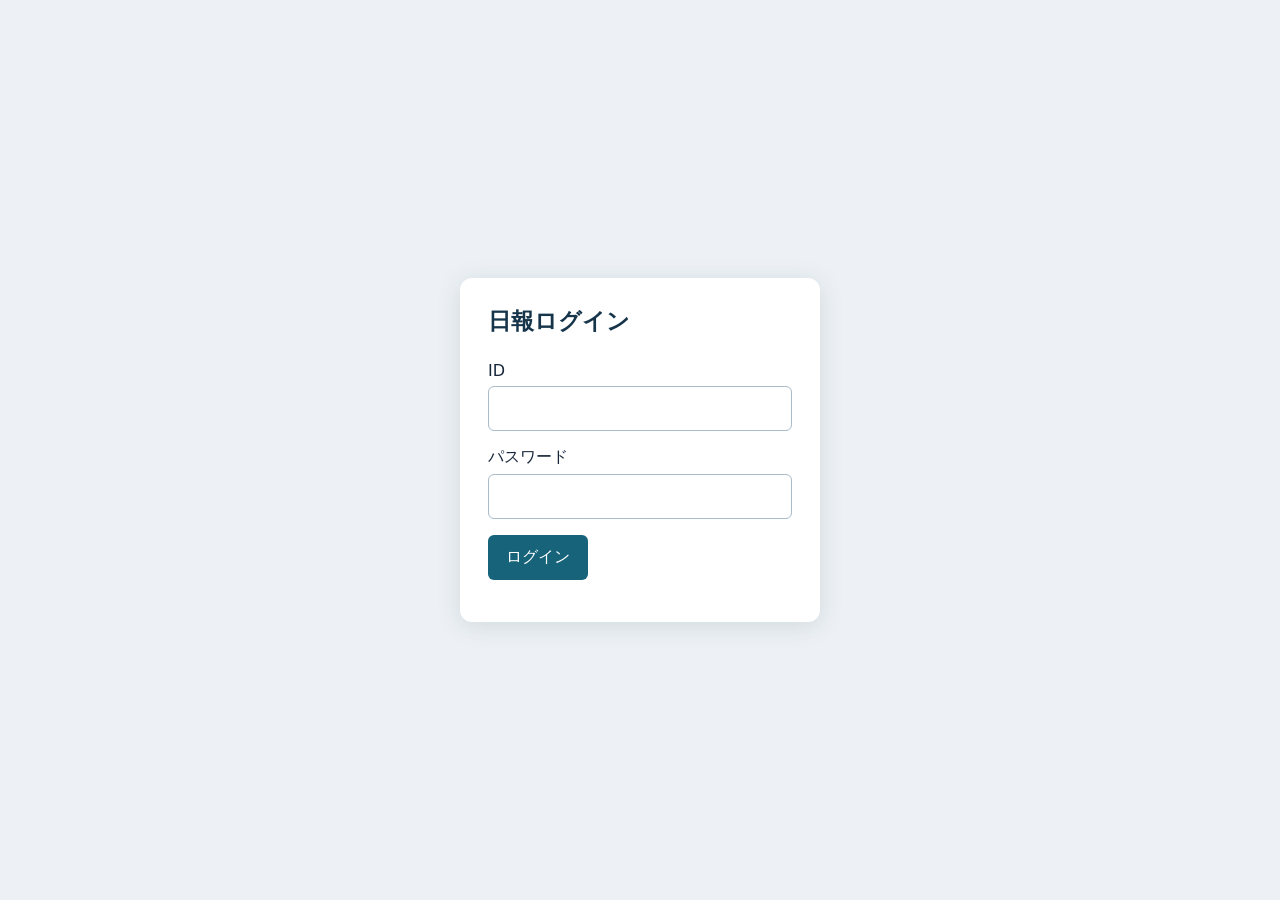
<file: index.html>
<!doctype html><html lang="ja"><head><link rel="stylesheet" href="auth.css?v=49"><script src="auth.js?v=49" defer></script><meta charset="utf-8"><meta name="viewport" content="width=device-width,initial-scale=1"><meta name="robots" content="noindex,nofollow"><title>日報・作業確認書 試作Ver.53</title><style>
:root{font-family:system-ui,'Yu Gothic',sans-serif;color:#17263a;background:#f3f6fa}*{box-sizing:border-box}body{margin:0}header{background:#153451;color:white;padding:18px 24px}header h1{margin:0;font-size:22px}header small{color:#c4d7e8}.wrap{max-width:1160px;margin:auto;padding:20px}.panel{background:white;border:1px solid #d7e0e9;border-radius:12px;padding:20px;margin:0 0 16px;box-shadow:0 2px 7px #142f4910}h2{margin:0 0 14px;font-size:19px}h3{font-size:15px}.grid{display:grid;grid-template-columns:repeat(auto-fit,minmax(180px,1fr));gap:12px}.field{display:flex;flex-direction:column;gap:5px;font-size:13px;font-weight:600}.field input,.field select,.field textarea,input,select,textarea{border:1px solid #b9c8d6;border-radius:7px;padding:9px;font:inherit;min-width:0;background:white;color:#17263a}textarea{resize:vertical}button{border:0;border-radius:7px;padding:10px 14px;background:#17649b;color:white;font-weight:700;cursor:pointer}button.secondary{background:#e8eef5;color:#17344e}button.danger{background:#fce7e7;color:#9b2b2b}.actions{display:flex;gap:8px;flex-wrap:wrap}.hint{color:#52687d;font-size:13px}.warning{background:#fff7dc;padding:10px;border-radius:8px;color:#72510b;font-size:13px}.rowedit{display:grid;grid-template-columns:120px 1.4fr 110px 110px 1.5fr 130px 95px 85px 1.2fr 42px;gap:6px;margin-bottom:7px}.rowedit input,.rowedit select{width:100%;font-size:12px;padding:8px 5px}.roster{display:grid;grid-template-columns:1.2fr 95px 110px 110px 1.6fr 42px;gap:7px;margin:7px 0}.price-head{display:grid;grid-template-columns:1.3fr 1fr 90px 42px;gap:7px;font-size:12px;font-weight:bold;color:#52687d;margin:6px 0}.price-head span{padding-left:6px}.simple{display:grid;grid-template-columns:1.3fr 1fr 90px 42px;gap:7px;margin:7px 0}.timegrid{display:grid;grid-template-columns:repeat(4,1fr);gap:10px}.timeline{display:flex;height:56px;position:relative;touch-action:none;user-select:none;border-radius:7px;border:1px solid #8d9aaa;margin:12px 0 4px;cursor:crosshair}.time-handle{position:absolute;top:-3px;height:60px;width:32px;transform:translateX(-50%);z-index:4;cursor:ew-resize;touch-action:none;display:flex;align-items:center;justify-content:center}.time-handle:before{content:"";height:48px;width:5px;border-radius:4px;background:#17263a;border:2px solid white;box-shadow:0 0 0 1px #17263a}.time-handle.start:after,.time-handle.end:after{position:absolute;top:-25px;font-size:11px;font-weight:bold;color:white;background:#17344e;border-radius:5px;padding:2px 5px;white-space:nowrap}.time-handle.start:after{content:"開始"}.time-handle.end:after{content:"終了"}.kindbox{grid-column:1/-2;background:#f5f8fc;border:1px solid #dce5ed;border-radius:7px;padding:9px;display:flex;flex-wrap:wrap;gap:7px 14px}.kindbox label{font-size:12px;white-space:nowrap;display:flex;align-items:center;gap:3px}.kindbox input{width:17px;height:17px;accent-color:#17649b}.workcard{padding:8px;margin-bottom:12px;background:#f9fbfd;border:1px solid #e1e7ed;border-radius:9px}.workcard .rowedit{margin-bottom:4px}.segment{position:relative;min-width:0}.segment.day{background:#f4c76d}.segment.night{background:#496c9b}.segment.outside{background:#cbd2da}.segment.active{box-shadow:none}.time-handle.nightstart:before,.time-handle.nightend:before{background:#496c9b;box-shadow:0 0 0 1px #24476e}.time-handle.nightstart:after,.time-handle.nightend:after{position:absolute;bottom:-25px;font-size:10px;font-weight:bold;color:white;background:#355b91;border-radius:5px;padding:2px 4px;white-space:nowrap}.time-handle.nightstart:after{content:"夜開始"}.time-handle.nightend:after{content:"夜終了"}.time-handle.nightstart,.time-handle.nightend{z-index:5}.timeline{margin-top:26px;margin-bottom:28px}.time-handle:focus-visible{outline:3px solid #e68b19;outline-offset:2px}.ticks{display:flex;justify-content:space-between;font-size:11px;color:#61748a}.stat{display:flex;gap:10px;flex-wrap:wrap}.stat b{background:#eef4fa;border-radius:8px;padding:10px 16px}.stat span{font-size:12px;color:#586e82;display:block}.split{display:grid;grid-template-columns:1fr 1fr;gap:12px}.printpage{display:none}.printpage h1{text-align:center;font-size:20px;letter-spacing:5px}.printpage table{border-collapse:collapse;width:100%;font-size:10px}.printpage td,.printpage th{border:1px solid #333;padding:5px;vertical-align:top;overflow-wrap:anywhere}.printpage th{background:#edf0f3}.printpage .meta{font-size:12px;margin:10px 0}.printpage .blank{height:55px}.printpage .stamp{border:2px solid #bb3636;color:#bb3636;border-radius:50%;width:55px;height:55px;display:inline-flex;align-items:center;justify-content:center;font-size:14px}.sectiontitle{margin:15px 0 6px;font-weight:bold}.printpage .right{text-align:right}.mini{font-size:11px;color:#63758a}@media(max-width:900px){.rowedit{grid-template-columns:repeat(2,minmax(0,1fr));background:#f3f6fa;padding:8px;border-radius:8px}.roster{grid-template-columns:repeat(2,minmax(0,1fr))}.timegrid{grid-template-columns:repeat(2,1fr)}}@media print{@page{size:A4 landscape;margin:10mm}body{background:white}header,.wrap{display:none!important}.printpage{display:block!important;page-break-after:always}.printpage:last-child{page-break-after:auto}.printpage table{font-size:9px}.printpage td,.printpage th{padding:4px}}

/* Ver.5: つまみ上に時刻を常時表示。開始・終了は上段、夜間境界は下段。 */
.time-handle:after{display:none!important}
.time-handle .handle-label{position:absolute;left:50%;transform:translateX(-50%);display:flex;flex-direction:column;align-items:center;gap:1px;white-space:nowrap;background:#17344e;color:white;border-radius:6px;padding:3px 7px;font-size:11px;line-height:1.2;box-shadow:0 1px 4px #0003;pointer-events:none}
.time-handle .handle-label small{font-size:10px;font-weight:600}
.time-handle .handle-label strong{font-size:14px;font-variant-numeric:tabular-nums}
.time-handle.start .handle-label,.time-handle.end .handle-label{bottom:calc(100% + 3px)}
.time-handle.nightstart .handle-label,.time-handle.nightend .handle-label{top:calc(100% + 3px);background:#355b91}
.timeline{margin-top:66px;margin-bottom:69px}
.time-handle{width:38px}
.time-handle:focus-visible .handle-label{outline:3px solid #e68b19}
@media(max-width:600px){.time-handle .handle-label{padding:3px 4px}.time-handle .handle-label strong{font-size:12px}.time-handle .handle-label small{font-size:9px}}

button:disabled{opacity:.55;cursor:wait}.pdfbar{position:sticky;top:0;z-index:20;background:#fff;padding:12px;border-bottom:1px solid #d7e0e9}.pdf-status{white-space:pre-wrap;line-height:1.6}.confirm-card{background:#f6f9fc;border:1px solid #d7e0e9;border-radius:8px;padding:12px;margin:10px 0}.confirm-period{display:grid;grid-template-columns:70px 1.1fr 1fr 1fr;gap:8px;margin-top:8px;align-items:center}.confirm-period input,.confirm-period select{width:100%}.pdf-preview{width:min(1100px,96vw);max-height:94vh;border:1px solid #adbccb;border-radius:12px;padding:0}.pdf-preview::backdrop{background:#14253699}.pdf-preview iframe{width:100%;height:75vh;border:0}.pdf-preview .actions{padding:12px;align-items:center}.pdf-preview a{color:#075b9b;font-weight:700}.section-intro{padding:10px 14px;border-left:4px solid #17649b;background:#edf5fc}.smalllink{color:#075b9b}.footer-actions{margin-top:12px}@media(max-width:650px){.wrap{padding:10px}.panel{padding:14px}.split{grid-template-columns:1fr}.confirm-period{grid-template-columns:55px 1fr}.confirm-period input{grid-column:2}.actions button{flex-grow:1}.rowedit{display:grid!important;grid-template-columns:repeat(2,minmax(0,1fr))!important}header{padding:16px}.pdf-preview iframe{height:65vh}} 

/* Ver.53: timeline-first layout and matching day/night totals. */
:root{--timeline-day:#f4c76d;--timeline-night:#496c9b;--timeline-idle:#eee7f4}
.segment.day,.stat b.day-total{background:var(--timeline-day);color:#3e2b08}
.segment.night,.stat b.night-total{background:var(--timeline-night);color:#fff}
.segment.outside{background:var(--timeline-idle)}
.stat b.day-total span{color:#50370a}.stat b.night-total span{color:#fff}
.summary-row{display:flex;align-items:stretch;flex-wrap:wrap;gap:12px;margin-top:8px}
.summary-row .stat{display:flex;gap:10px;flex-wrap:wrap;flex:1 1 auto}
.summary-row .stat b{min-width:110px;display:flex;flex-direction:column;justify-content:center}
.summary-row .reset-times{margin-left:auto;background:#f8fafc;border:1px solid #b9c8d6;color:#17344e;align-self:stretch}
.timeline-area{padding:0 18px;margin-top:14px}.timeline-legend{margin:10px 0 16px}
@media(max-width:650px){.timeline-area{padding:0 12px}.summary-row .stat{width:100%;gap:6px}.summary-row .stat b{flex:1;min-width:0;padding:10px 8px}.summary-row .reset-times{flex:0 1 auto;margin-left:auto}}

/* Ver.53: live time display and reset share the date toolbar. */
.timeline-toolbar{display:flex;gap:12px;align-items:stretch;flex-wrap:wrap;margin:8px 0 18px}
.timeline-toolbar .timeline-date{width:170px;flex:0 0 170px;justify-content:center}
.timeline-toolbar .summary-row{margin:0;flex:1;display:flex;align-items:stretch;gap:12px}
.timeline-toolbar .stat{flex:1;gap:8px;align-items:stretch;flex-wrap:wrap}
.timeline-toolbar .stat b{min-width:76px;padding:9px 12px;font-variant-numeric:tabular-nums}
.timeline-toolbar .stat b.range-total{min-width:137px;background:#f8fafc;border:1px solid #cbd5e1}
.timeline-toolbar .stat b.all-total{background:#d5efdf;color:#16492b;border:1px solid #9bcbae}
.timeline-toolbar .stat b.all-total span{color:#245d3b}
.timeline-toolbar .reset-times{font-size:12px;max-width:230px;margin-left:auto}
@media(max-width:1000px){.timeline-toolbar .summary-row{flex-wrap:wrap}.timeline-toolbar .stat{min-width:300px}.timeline-toolbar .reset-times{margin-left:auto;min-height:42px}}
@media(max-width:650px){.timeline-toolbar .timeline-date{width:100%;flex-basis:100%}.timeline-toolbar .summary-row{width:100%;flex-basis:100%}.timeline-toolbar .stat{min-width:0;width:100%}.timeline-toolbar .stat b{min-width:70px;flex:1}.timeline-toolbar .stat b.range-total{min-width:100%;flex-basis:100%}.timeline-toolbar .reset-times{flex:none;max-width:none}}

/* Ver.53: total rest is deducted from the combined duration only. */
.break-controls{display:flex;align-items:center;gap:10px;flex:0 0 auto}
.break-check{display:flex;align-items:center;gap:6px;white-space:nowrap;font-size:13px;font-weight:600}
.break-check input{width:19px;height:19px;accent-color:#17649b;margin:0}
.break-total{width:126px}.break-total input:disabled{background:#f1f5f9;color:#8896a5}
.break-error{color:#a12525;font-size:13px;margin:8px 0}.break-error:empty{display:none}
.timeline-toolbar .summary-row{min-width:0}.timeline-toolbar .stat b{padding:9px 10px}
@media(max-width:1150px){.timeline-toolbar .summary-row{flex-basis:100%}.timeline-toolbar .stat{width:auto}}
@media(max-width:650px){.break-controls{flex:1 1 100%;justify-content:flex-start}.break-total{width:150px}}

/* Ver.53: five-minute controls with one-minute direct entry. */
.break-total{width:200px}.rest-stepper{display:flex;align-items:center;gap:5px}
.rest-stepper button{min-width:43px;min-height:40px;padding:8px;font-size:13px}
.rest-stepper input{width:78px;min-width:0;flex:1;-moz-appearance:textfield;appearance:textfield}
.rest-stepper input::-webkit-outer-spin-button,.rest-stepper input::-webkit-inner-spin-button{-webkit-appearance:none;margin:0}
@media(max-width:650px){.break-total{width:200px}}

/* Ver.53: concise work labels sit directly above each field. */
.work-field{display:flex;flex-direction:column;gap:5px;min-width:0;font-size:12px;font-weight:600}
.work-field>span{line-height:1.4;white-space:nowrap}
.workcard .rowedit>.danger{align-self:end;min-height:34px}

/* Ver.53: company name plus automatic numeric headcount. */
.crew-row{grid-template-columns:minmax(180px,1.3fr) minmax(80px,160px) 42px;align-items:end}
.crew-row input[readonly]{background:#f1f5f9;font-variant-numeric:tabular-nums}
@media(max-width:650px){.crew-row{grid-template-columns:minmax(0,1fr) 80px 38px}}

.worker-company-summary{margin:0 0 16px;padding:0 0 14px;border-bottom:1px solid #d7e0e9}
.worker-scroll{overflow-x:auto}.worker-table{width:100%;min-width:1050px;border-collapse:collapse;table-layout:fixed}.worker-table th,.worker-table td{border:1px solid #ccd5df;padding:6px;vertical-align:middle}.worker-table th{background:#edf3f8;font-size:12px}.worker-table input,.worker-table select{width:100%;min-width:0;box-sizing:border-box;font-size:13px}.worker-table .stack{display:grid;gap:6px}.worker-table .period{display:block;text-align:center;padding:9px 0}.worker-table .person-note{margin-top:6px}.worker-table .worker-time-label{font-size:10px;line-height:1.2}.time-calculator{padding:14px;margin-bottom:16px;background:#f1f6fb;border:1px solid #ccd5df;border-radius:8px}.time-calculator .grid{grid-template-columns:repeat(3,minmax(0,1fr));margin-bottom:10px}.stat .duration-value{display:flex;align-items:baseline;gap:2px;white-space:nowrap;font-variant-numeric:tabular-nums}.stat .duration-value small{font-size:.48em;line-height:1;font-weight:500;margin-right:3px;align-self:baseline}#priceCalcMessage:empty{display:none}#pdfStatus:empty{display:none}</style><link rel="stylesheet" href="save-terminal.css?v=50"><script src="save-terminal.js?v=50" defer></script><link rel="stylesheet" href="tablet-layout.css?v=54"></head><body><header><h1>作業日報・作業確認書</h1><small>Prototype Ver.55 ／ 試験運用中</small></header><main class="wrap"><div class="panel"><div class="actions"><a href="photos.html" style="display:inline-block;padding:10px 14px;border-radius:7px;background:#17637a;color:white;text-decoration:none">工事写真帳</a><button onclick="newDoc()">新規作成</button><button onclick="save()">端末に保存</button><button class="secondary" onclick="exportJSON()">バックアップ</button><button class="secondary" onclick="document.getElementById('importfile').click()">リストレージ</button><input id="importfile" type="file" accept=".json" hidden onchange="importJSON(event)"><button onclick="printDoc()">日報＋確認書 PDF作成</button><button class="secondary" onclick="clearInputsToDefaults()">入力をクリア</button></div></div>
<section class="panel" id="timePanel"><h2>1. 計上時刻タイムライン</h2><div class="timeline-toolbar"><label class="field timeline-date">タイムラインの表示日<input type="date" id="timelineDate" onchange="drawTimeline()"></label><div class="break-controls"><label class="break-check"><input id="breakEnabled" type="checkbox" onchange="updateBreakControls()">休憩を入れる</label><label class="field break-total">休憩時間合計（分）<span class="rest-stepper"><button type="button" class="secondary" data-rest-step disabled onclick="adjustBreakMinutes(-5)" aria-label="休憩を5分減らす">−5</button><input id="breakMinutes" aria-label="休憩時間合計（分）" type="number" min="0" step="1" value="0" inputmode="numeric" disabled oninput="drawTimeline()" onkeydown="breakMinuteKey(event)" title="増減ボタンは5分刻み、手入力は1分単位"><button type="button" class="secondary" data-rest-step disabled onclick="adjustBreakMinutes(5)" aria-label="休憩を5分増やす">＋5</button></span></label></div><div class="summary-row"><div class="stat" id="stats"></div><button class="secondary reset-times" onclick="resetIndividualTimes()">時刻訂正解除</button></div></div><div class="timeline-area"><div class="ticks"><span>00:00</span><span>06:00</span><span>12:00</span><span>18:00</span><span>24:00</span></div><div class="timeline" id="timeline"></div></div><p id="breakError" class="break-error" role="alert"></p><div class="grid" style="margin-top:12px"><label class="field">計上開始<input type="datetime-local" id="billstart" onchange="syncTime()"></label><label class="field">計上終了<input type="datetime-local" id="billend" onchange="syncTime()"></label><label class="field">夜間開始<input type="time" id="nightstart" value="22:00" onchange="drawTimeline()"></label><label class="field">夜間終了<input type="time" id="nightend" value="06:00" onchange="drawTimeline()"></label></div><input type="hidden" id="confirmed" value="no"></section>
<section class="panel"><h2>2. 基本情報</h2><div class="grid"><label class="field">作業日<input id="date" type="date"></label><label class="field">天候<select id="weather"><optgroup label="単独"><option>晴</option><option>曇</option><option>雨</option><option>雪</option><option>みぞれ</option><option>雹</option></optgroup><optgroup label="2つの組み合わせ"><option>晴/曇</option><option>晴/雨</option><option>曇/晴</option><option>曇/雨</option><option>雨/晴</option><option>雨/曇</option></optgroup><optgroup label="3つの組み合わせ"><option>晴/曇/雨</option><option>晴/雨/曇</option><option>曇/晴/雨</option><option>曇/雨/晴</option><option>雨/晴/曇</option><option>雨/曇/晴</option></optgroup><option>その他</option></select></label><label class="field">作業名<input id="job" value="加須管内道路保全工事業務"></label><label class="field">会社名<input id="company" value="タイヨー株式会社"></label><label class="field">一次請負会社名<input id="primary" placeholder="必要な場合のみ"></label><label class="field">作業責任者・記入者<input id="chief" placeholder="例：青木"></label><label class="field" style="align-self:end"><input aria-label="基地発" id="baseout" type="time" step="60" oninput="manualBase('baseout')" title="スライダーと連動。ここだけ個別訂正できます"></label><label class="field">基地着<input id="basein" type="time" step="60" oninput="manualBase('basein')" title="スライダーと連動。ここだけ個別訂正できます"></label></div></section>
<section class="panel"><h2>3. 作業項目 <span class="mini">別現場は行を追加</span></h2><div id="works"></div><div class="actions"><button class="secondary" onclick="addWork()">＋ カラムを追加</button><button class="secondary" onclick="registerWorkItem()">作業項目を追加</button></div></section>

<section class="panel"><h2>4. 単価項目</h2><div class="time-calculator"><h3>時間計算機</h3><div class="grid"><label class="field">昼時間<input id="priceDayTime" readonly></label><label class="field">昼の人数<input id="priceDayCount" type="number" min="0" step="1" placeholder="作業員数を使用" oninput="renderPriceCalculator()"></label><label class="field">昼の計（時間：分・人）<input id="priceDayTotal" readonly></label></div><div class="grid"><label class="field">夜時間<input id="priceNightTime" readonly></label><label class="field">夜の人数<input id="priceNightCount" type="number" min="0" step="1" placeholder="作業員数を使用" oninput="renderPriceCalculator()"></label><label class="field">夜の計（時間：分・人）<input id="priceNightTotal" readonly></label></div><p id="priceCalcMessage" class="hint" aria-live="polite"></p></div><div class="price-head"><span>単価項目名</span><span>数量</span><span>単位</span><span></span></div><div id="prices"></div><button class="secondary" onclick="addSimple('prices')">＋ カラムを追加</button></section>
<section class="panel"><h2>5. 作業員</h2><div class="worker-company-summary"><h3>会社名・人数</h3><div id="crews"></div><button class="secondary" onclick="addSimple('crews')">＋ 会社を追加</button></div><p class="muted">「時刻記載」にチェックすると、チェックした作業員の開始・終了時刻を備考欄に記載した確認書を追加します。</p><div id="people"></div><button class="secondary" onclick="addPerson()">＋ 作業員を追加</button><div class="actions" style="margin-top:12px"><button class="secondary" onclick="registerPerson()">＋ 氏名をリストに登録</button><button class="secondary" onclick="managePeople()">氏名リストを編集</button></div><datalist id="personNames"></datalist><h3>その他労務（確認書下部）</h3><div class="grid" id="laborEditor"></div></section>


<section class="panel"><h2>6. 使用機械・車両</h2><div id="vehicles"></div><button class="secondary" onclick="addSimple('vehicles')">＋ 車両を追加</button></section>
<div class="split"><section class="panel"><h2>7. 使用材料</h2><div id="materials"></div><button class="secondary" onclick="addSimple('materials')">＋ 材料を追加</button></section><section class="panel"><h2>8. 発生材</h2><div id="waste"></div><button class="secondary" onclick="addSimple('waste')">＋ 発生材を追加</button></section></div>
<div class="panel"><div class="actions"><button onclick="printDoc()">日報＋確認書 PDF作成</button><button class="secondary" onclick="save()">保存</button></div></div><section class="panel"><h2>原本PDFを出力</h2><div class="actions"><button data-pdf onclick="exportOriginalPDF('daily')">日報のみ</button><button data-pdf onclick="exportOriginalPDF('confirmation')">確認書のみ</button><button data-pdf onclick="exportOriginalPDF('both')">2帳票まとめて</button><button class="secondary" onclick="fillSample()">見本データを入れる</button></div><p id="pdfStatus" class="hint pdf-status" role="status"></p><div id="pdfLinks"></div></section></main>
<dialog id="pdfDialog" class="pdf-preview"><div class="actions"><strong id="pdfTitle">PDF確認</strong><a id="openPDF" target="_blank" rel="noopener">PDFを別画面で開く</a><a id="savePDF">PDFを保存</a><button class="secondary" onclick="document.getElementById('pdfDialog').close()">閉じる</button></div><iframe id="pdfFrame" title="作成したPDF"></iframe></dialog>
<div class="printpage" id="report"></div><div class="printpage" id="confirmation"></div>
<script>
const KINDS=['路肩','走行','追越','清掃','植栽','事故','小補修','雪氷','外販','その他'];const $=id=>document.getElementById(id),esc=s=>String(s??'').replace(/[&<>"']/g,c=>({'&':'&amp;','<':'&lt;','>':'&gt;','"':'&quot;',"'":'&#39;'}[c]));const fields=['date','weather','job','company','primary','chief','baseout','basein','billstart','billend','nightstart','nightend','confirmed','breakMinutes'];const SAMPLE_PEOPLE=["山田 太郎", "佐藤 健一", "鈴木 一郎", "高橋 大輔", "田中 誠", "伊藤 拓也", "渡辺 浩", "小林 直樹", "加藤 修", "吉田 和也", "山本 裕介", "中村 亮", "斎藤 正人", "松本 哲也", "井上 翔", "木村 達也", "林 健太", "清水 隆", "阿部 博之", "森田 俊介"];let personMaster=[];let baseOverrides={baseout:false,basein:false};let data={works:[],people:[],crews:[],vehicles:[],materials:[],waste:[],prices:[]};const templates={works:{route:'東北道',item:'',start:'',end:'',place:'',kind:[],manual:'',check:'合',note:'',_overrideStart:false,_overrideEnd:false},people:{name:'',role:'作業員',start:'',end:'',note:'',includeTimeConfirmation:false,_overrideStart:false,_overrideEnd:false},crews:{a:'タイヨー株式会社',b:''},vehicles:{a:'',b:'',c:'1'},materials:{a:'',b:'',c:''},waste:{a:'',b:'',c:''},prices:{a:'',b:'',c:'h'}};
let workItemMaster=[];
try{const stored=JSON.parse(localStorage.getItem('dailyReportWorkItemMasterV1')||'[]');if(Array.isArray(stored))workItemMaster=[...new Set(stored.filter(v=>typeof v==='string').map(v=>v.trim()).filter(Boolean))];}catch{}
function registerWorkItem(){
 const answer=prompt('作業項目リストに登録する名称を入力してください');if(answer===null)return;
 const name=answer.trim();if(!name)return;warnFilenameChars(name);
 if(workItemMaster.includes(name)){alert('すでに登録されています。作業項目のリストから選択してください。');return;}
 const next=[...workItemMaster,name];
 try{localStorage.setItem('dailyReportWorkItemMasterV1',JSON.stringify(next));workItemMaster=next;render('works');renderConfirmEditor();}catch(e){alert('作業項目を保存できませんでした。');}
}
function selectWorkItem(index,value){
 if(value==='__manual__'){const answer=prompt('この行の作業項目を入力してください（リストへの登録は「作業項目を追加」から）',data.works[index].item||'');if(answer===null){render('works');return;}value=answer.trim();}
 change('works',index,'item',value);render('works');renderConfirmEditor();
}
function selectedWorkerCount(){return data.people.filter(person=>String(person.name||'').trim()).length;}
function syncCrewCounts(){const count=String(selectedWorkerCount());for(const row of data.crews){row.b=count;delete row.c;}document.querySelectorAll('[data-crew-count]').forEach(input=>input.value=count);}
function input(k,i,f,v){const detailLabels={vehicles:{a:'種類',b:'車番等',c:'単位'},materials:{a:'材料名',b:'規格・寸法',c:'数量'},waste:{a:'品名',b:'数量',c:'単位'}};const detailLabel=detailLabels[k]?.[f];if(detailLabel)return `<input value="${esc(v)}" placeholder="${detailLabel}" aria-label="${detailLabel}" oninput="change('${k}',${i},'${f}',this.value)">`;if(k==='crews'&&f==='b')return `<input type="number" min="0" step="1" data-crew-count readonly aria-label="人数" value="${selectedWorkerCount()}">`;if(k==='works'&&f==='item')return `<select aria-label="作業項目" onchange="selectWorkItem(${i},this.value)"><option value="">作業項目を選択</option>${workItemMaster.map(name=>`<option value="${esc(name)}" ${v===name?'selected':''}>${esc(name)}</option>`).join('')}${v&&!workItemMaster.includes(v)?`<option value="${esc(v)}" selected>${esc(v)}</option>`:''}<option value="__manual__">リスト外の項目を入力…</option></select>`;if(k==='people'&&f==='name')return `<select aria-label="作業員の氏名" onchange="selectPerson(${i},this.value)"><option value="">氏名を選択</option>${personMaster.map(n=>`<option value="${esc(n)}" ${v===n?'selected':''}>${esc(n)}</option>`).join('')}${v&&!personMaster.includes(v)?`<option value="${esc(v)}" selected>${esc(v)}（臨時）</option>`:''}<option value="__manual__">＋ リスト外の氏名を入力…</option></select>`;const opts=f==='route'?['東北道','圏央道','その他']:f==='check'?['合','否','―']:f==='role'?['責任者','作業員','交代','増員']:null;const list=opts?`<select onchange="change('${k}',${i},'${f}',this.value)">${opts.map(x=>`<option ${v===x?'selected':''}>${x}</option>`).join('')}</select>`:`<input ${['start','end'].includes(f)&&k==='works'?'type="time"':''} value="${esc(v)}" placeholder="${({a:'名称／会社',b:'車番・規格・数量',c:'単位',name:'氏名',item:'作業項目',place:'場所',kind:'工種',manual:'手順書',note:'備考'})[f]||f}" oninput="change('${k}',${i},'${f}',this.value)">`;return list}
function selectPerson(i,v){if(v==='__manual__'){const n=prompt('臨時作業員の氏名を入力してください',data.people[i].name||'');if(n===null){render('people');return;}v=n.trim();}change('people',i,'name',v);render('people')}
function renderPersonMaster(){const el=$('personNames');if(el)el.innerHTML=personMaster.map(n=>`<option value="${esc(n)}"></option>`).join('')}
function registerPerson(){const n=prompt('登録する作業員の氏名を入力してください');if(n===null)return;const name=n.trim();if(!name)return;if(personMaster.includes(name))return alert('すでに登録されています');personMaster.push(name);personMaster.sort((a,b)=>a.localeCompare(b,'ja'));renderPersonMaster();persistPersonMaster();render('people')}
function managePeople(){const before=personMaster.join('\n');const result=prompt('作業員名簿を編集（1行につき1人）。削除したい名前は行ごと消してください。',before);if(result===null)return;personMaster=[...new Set(result.split(/\r?\n/).map(x=>x.trim()).filter(Boolean))];renderPersonMaster();persistPersonMaster();render('people')}
function persistPersonMaster(){localStorage.setItem('dailyReportPersonMasterV1',JSON.stringify(personMaster))}
function normalizeKinds(r){if(Array.isArray(r.kind))return r.kind;if(typeof r.kind==='string'&&r.kind.trim())return r.kind.split(/[、,\s]+/).filter(Boolean);return []}
function toggleKind(i,kind,checked){const r=data.works[i];const a=normalizeKinds(r);r.kind=checked?[...new Set([...a,kind])]:a.filter(x=>x!==kind)}
function render(k){if(k==='crews')syncCrewCounts();let html='';data[k].forEach((r,i)=>{let keys=Object.keys(templates[k]).filter(f=>!f.startsWith('_')&&!(k==='works'&&f==='kind'));const workLabels={route:'路線',item:'作業項目',start:'始業',end:'終業',place:'作業場所',manual:'手順書No.',check:'確認',note:'備考'};const row=keys.map(f=>k==='works'?`<label class="work-field"><span>${workLabels[f]||f}</span>${input(k,i,f,r[f])}</label>`:k==='crews'?`<label class="field"><span>${f==='a'?'会社名':'人数'}</span>${input(k,i,f,r[f])}</label>`:input(k,i,f,r[f])).join('');if(k==='works'){const selected=normalizeKinds(r);const check=KINDS.map(v=>`<label><input type="checkbox" ${selected.includes(v)?'checked':''} onchange="toggleKind(${i},'${v}',this.checked)">${v}</label>`).join('');html+=`<div class="workcard"><div class="rowedit" style="grid-template-columns:120px 1.4fr 110px 110px 1.5fr 95px 85px 1.2fr 42px">${row}<button class="danger" title="削除" onclick="del('${k}',${i})">×</button></div><div class="kindbox"><strong style="font-size:12px">工種区分</strong>${check}</div></div>`}else{html+=`<div class="${k==='people'?'roster':k==='crews'?'simple crew-row':'simple'}">${k==='prices'?row.replace('placeholder="名称／会社"','placeholder="単価項目名"').replace('placeholder="車番・規格・数量"','placeholder="数量"'):row}<button class="danger" title="削除" onclick="del('${k}',${i})">×</button></div>`}});$(k).innerHTML=html}
function invalidFilenameChars(value){return String(value??'').match(/[\\/:*?"<>|\x00-\x1f]/g)||[]}
function warnFilenameChars(value,previous=''){const before=invalidFilenameChars(previous),now=invalidFilenameChars(value);if(now.some(c=>now.filter(x=>x===c).length>before.filter(x=>x===c).length))alert('ファイル名に使えない記号が含まれています：'+[...new Set(now)].join(' ')+'\nバックアップ保存時は「_」に置き換えます。')}
function backupFilenamePart(value){return Array.from(String(value??'').trim().replace(/[\\/:*?"<>|\x00-\x1f]/g,'_').replace(/[. ]+$/g,'')).slice(0,55).join('')}
function backupFilename(){const first=data.works[0]||{};return [$('date').value||'日付未入力',backupFilenamePart(first.item)||'作業項目未入力',backupFilenamePart(first.place)||'作業場所未入力'].join('_')+'.json'}
function change(k,i,f,v){if(k==='works'&&['item','place'].includes(f))warnFilenameChars(v,data[k][i][f]);data[k][i][f]=v;if((k==='works'||k==='people')&&(f==='start'||f==='end'))data[k][i][f==='start'?'_overrideStart':'_overrideEnd']=true}function manualBase(id){baseOverrides[id]=true}function addWork(){data.works.push({...templates.works,start:$('billstart').value.slice(11,16),end:$('billend').value.slice(11,16)});render('works')}function addPerson(){data.people.push({...templates.people,start:$('billstart').value.slice(11,16),end:$('billend').value.slice(11,16)});render('people')}function addSimple(k){data[k].push({...templates[k]});render(k)}function del(k,i){data[k].splice(i,1);render(k)}function state(){let obj={};fields.forEach(f=>obj[f]=$(f).value);return {...obj,rows:data,baseOverrides,personMaster}}function load(obj){fields.forEach(f=>{if(obj[f]!=null)$(f).value=obj[f]});data={...data,...(obj.rows||{})};if(Array.isArray(obj.personMaster)&&obj.personMaster.length){personMaster=[...new Set(obj.personMaster.filter(x=>typeof x==='string'))];persistPersonMaster();renderPersonMaster()}baseOverrides={baseout:false,basein:false,...(obj.baseOverrides||{})};data.works.forEach(r=>r.kind=normalizeKinds(r));if($('billstart').value)$('timelineDate').value=$('billstart').value.slice(0,10);Object.keys(data).forEach(render);propagateTimes(false);drawTimeline();updateConfirmBanner()}function save(){const t=window.SaveTerminal;t.begin('SAVE REPORT');try{t.line('> Collecting report data...');const payload=JSON.stringify(state());t.line('[OK] Report data serialized.');t.line('> Writing to browser storage...');localStorage.setItem('dailyReportV1',payload);if(localStorage.getItem('dailyReportV1')!==payload)throw Error('Storage verification failed.');t.line('[OK] Local save verified.');t.line('Destination: this browser / this device.');t.success()}catch(e){t.fail('Local save failed. Your changes have not been confirmed saved.');console.error(e)}}function exportJSON(){const t=window.SaveTerminal;t.begin('EXPORT JSON');let url;try{t.line('> Collecting report data...');const payload=JSON.stringify(state(),null,2);t.line('[OK] JSON backup created.');const blob=new Blob([payload],{type:'application/json'}),a=document.createElement('a');url=URL.createObjectURL(blob);a.href=url;a.download=backupFilename();t.line('File: '+a.download);document.body.append(a);a.click();a.remove();setTimeout(()=>URL.revokeObjectURL(url),2000);t.line('[OK] Download request sent to browser.');t.line('Complete the save in your browser if prompted.');t.success()}catch(e){if(url)URL.revokeObjectURL(url);t.fail('JSON export failed. Please try again.');console.error(e)}}function importJSON(e){const f=e.target.files[0];if(!f)return;const reader=new FileReader();reader.onload=()=>{try{load(JSON.parse(reader.result));alert('復元しました')}catch(err){alert('読み込みに失敗しました')}};reader.readAsText(f)}function newDoc(){if(!confirm('入力中の内容を新規作成で初期化しますか？ 保存が必要ならキャンセルしてください。'))return;localStorage.removeItem('dailyReportV1');location.reload()}
function parseDT(v){return v?new Date(v):null}function timeMinutes(v){const p=(v||'').split(':').map(Number);return p.length===2?p[0]*60+p[1]:0}function withinNight(m){const s=timeMinutes($('nightstart').value),e=timeMinutes($('nightend').value);return s<e?(m>=s&&m<e):(m>=s||m<e)}function calc(){const a=parseDT($('billstart').value),b=parseDT($('billend').value);if(!a||!b||b<=a)return null;let day=0,night=0;for(let t=a.getTime();t<b.getTime();){let next=Math.min(b.getTime(),t+60000),d=new Date(t),m=d.getHours()*60+d.getMinutes();if(withinNight(m))night+=(next-t)/60000;else day+=(next-t)/60000;t=next}const gross=day+night,enabled=$('breakEnabled').checked,raw=$('breakMinutes').value,rest=enabled?Number(raw):0;
const error=enabled&&(raw.trim()===''||!Number.isInteger(rest)||rest<0)?'休憩時間は0以上の整数（分）で入力してください。':rest>gross?'休憩時間が開始～終了の時間を超えています。':'';
return {day,night,gross,breakMinutes:rest,total:error?null:gross-rest,breakError:error}}
function adjustBreakMinutes(delta){if(!$('breakEnabled').checked)return;const raw=Number($('breakMinutes').value);$('breakMinutes').value=String(Math.max(0,(Number.isFinite(raw)?raw:0)+delta));drawTimeline();}
function breakMinuteKey(event){if(event.key==='ArrowUp'||event.key==='ArrowDown'){event.preventDefault();adjustBreakMinutes(event.key==='ArrowUp'?5:-5);}}
function updateBreakControls(){const off=!$('breakEnabled').checked;$('breakMinutes').disabled=off;document.querySelectorAll('[data-rest-step]').forEach(button=>button.disabled=off);drawTimeline();}
function selectedDay(){const raw=$('timelineDate').value||($('billstart').value||'').slice(0,10)||$('date').value;return raw}
function timelineDateTime(day,minute){const d=new Date(day+'T00:00:00');d.setMinutes(minute);return d}
function drawTimeline(){
 const c=calc(),a=parseDT($('billstart').value),b=parseDT($('billend').value),day=selectedDay();
 let out='',zero=day?timelineDateTime(day,0):null,z=zero?zero.getTime():0;
 // 24時間表示上では終了が開始より左でも翌日終了として計上する。
 // 実際の計上時間はdatetime-localの年月日を使用する。
 for(let i=0;i<288;i++){
   const m=i*5, sm=a?a.getHours()*60+a.getMinutes():null, em=b?b.getHours()*60+b.getMinutes():null;
   let active=false;
   if(a&&b&&b>a){
     const dur=(b.getTime()-a.getTime())/60000;
     if(dur>=1440)active=true;
     else if(em>sm)active=m>=sm&&m<em;
     else active=m>=sm||m<em;
   }
   const kind=active?(withinNight(m)?'night':'day'):'outside';
   out+=`<div class="segment ${kind}" style="flex:1" title="${String(Math.floor(i/12)).padStart(2,'0')}:${String(i%12*5).padStart(2,'0')} ${active?'計上対象':'時間外'}"></div>`;
 }
 const marks=[['start',a?a.getHours()*60+a.getMinutes():480],['nightstart',timeMinutes($('nightstart').value)],['nightend',timeMinutes($('nightend').value)],['end',b?b.getHours()*60+b.getMinutes():1020]];
 const names={start:'開始',nightstart:'夜間開始',nightend:'夜間終了',end:'終了'};
 for(const [name,m] of marks){
   if(!zero)continue;
   const value=name==='start'?$('billstart').value:name==='end'?$('billend').value:$(name).value;
   const clock=name==='start'||name==='end'?(value||'').slice(11,16):value;
   out+=`<div class="time-handle ${name}" role="slider" tabindex="0" aria-label="${names[name]}" aria-valuemin="0" aria-valuemax="1440" aria-valuenow="${Math.round(m)}" data-handle="${name}" style="left:${(m/1440*100).toFixed(4)}%" title="${names[name]} ${value}"><span class="handle-label"><small>${names[name]}</small><strong>${clock}</strong></span></div>`;
 }
 $('timeline').innerHTML=out;
 const fmt=n=>{const total=Math.round(n),hours=Math.floor(total/60),minutes=String(total%60).padStart(2,'0');return `<div class="duration-value">${hours}<small>時間</small>${minutes}<small>分</small></div>`};
 $('breakError').textContent=c?.breakError||'';
 if(typeof renderLabor==='function')renderLabor();
 $('stats').innerHTML=c?`<b class="range-total"><span>開始 ～ 終了</span>${a?localDateTime(a).slice(11,16):''} ～ ${b?localDateTime(b).slice(11,16):''}</b><b class="day-total"><span>昼間</span>${fmt(c.day)}</b><b class="night-total"><span>夜間</span>${fmt(c.night)}</b><b class="all-total"><span>${$('breakEnabled').checked?'合計（休憩控除後）':'合計'}</span>${c.breakError?'—':fmt(c.total)}</b>`:'<b>計上開始・終了を入力してください</b>';
}
let dragging=null;
function setHandleMinute(name,minute){
 minute=Math.max(0,Math.min(1440,minute));
 if(name==='nightstart'||name==='nightend'){
   const m=minute%1440;$(name).value=`${String(Math.floor(m/60)).padStart(2,'0')}:${String(m%60).padStart(2,'0')}`;
 }else{
   // 基準日は開始の年月日。スライダーは24時間の時計として動作する。
   // 例：開始22:00・終了04:00 → 終了は自動的に翌日04:00。
   const base=($('billstart').value||'').slice(0,10)||selectedDay();
   if(!base)return;
   const m=minute%1440;
   const clock=`${String(Math.floor(m/60)).padStart(2,'0')}:${String(m%60).padStart(2,'0')}`;
   if(name==='start'){
     $('billstart').value=base+'T'+clock;
     const endClock=($('billend').value||'').slice(11,16)||'17:00';
     const endMinute=timeMinutes(endClock);
     const endDate=timelineDateTime(base,endMinute<=m?1440+endMinute:endMinute);
     $('billend').value=localDateTime(endDate);
   }else{
     const startMinute=timeMinutes(($('billstart').value||'').slice(11,16)||'08:00');
     const endDate=timelineDateTime(base,m<=startMinute?1440+m:m);
     $('billend').value=localDateTime(endDate);
   }
 }
 markUnconfirmed();propagateTimes();drawTimeline();
}
function dragTime(ev){
 if(!dragging)return;
 const r=$('timeline').getBoundingClientRect(),ratio=Math.max(0,Math.min(1,(ev.clientX-r.left)/r.width));
 setHandleMinute(dragging,Math.round(ratio*288)*5);
}
$('timeline').addEventListener('pointerdown',ev=>{
 const handle=ev.target.closest('.time-handle');
 if(handle){dragging=handle.dataset.handle}else{
   const r=$('timeline').getBoundingClientRect(),pos=Math.max(0,Math.min(1,(ev.clientX-r.left)/r.width)),m=pos*1440;
   const a=parseDT($('billstart').value),b=parseDT($('billend').value);
   const marks=[['start',a?a.getHours()*60+a.getMinutes():0],['nightstart',timeMinutes($('nightstart').value)],['nightend',timeMinutes($('nightend').value)],['end',b?b.getHours()*60+b.getMinutes():1440]];
   dragging=marks.filter(x=>x[1]!=null&&x[1]>=0&&x[1]<=1440).sort((x,y)=>Math.abs(x[1]-m)-Math.abs(y[1]-m))[0]?.[0]||'start';
 }
 $('timeline').setPointerCapture(ev.pointerId);dragTime(ev);
});
$('timeline').addEventListener('pointermove',ev=>{if(dragging)dragTime(ev)});
$('timeline').addEventListener('pointerup',()=>dragging=null);
$('timeline').addEventListener('pointercancel',()=>dragging=null);
$('timeline').addEventListener('keydown',ev=>{
 const h=ev.target.closest('.time-handle');if(!h||!['ArrowLeft','ArrowRight'].includes(ev.key))return;
 ev.preventDefault();const name=h.dataset.handle,minute=(name.startsWith('night')?timeMinutes($(name).value):timeMinutes(($(name==='start'?'billstart':'billend').value||'').slice(11,16)));
 if(Number.isFinite(minute))setHandleMinute(name,minute+(ev.key==='ArrowRight'?5:-5));
 $('timeline').querySelector(`[data-handle="${name}"]`)?.focus();
});
function markUnconfirmed(){
 if($('confirmed').value==='yes'){
   $('confirmed').value='no';
 }
 updateConfirmBanner();
}
function updateConfirmBanner(){
 const yes=$('confirmed').value==='yes';
 const el=$('confirmBanner');if(!el)return;
 el.style.background=yes?'#e5f4e9':'#fff7dc';el.style.color=yes?'#175c35':'#72510b';
 el.textContent=yes?'確定済み：共通計上時刻を確定しました。個別訂正は保持しています。':'未確定：スライダー操作は即時反映されます。確認後に「計上時刻を確定」を押してください。';
}
function propagateTimes(shouldRender=true){
 const sh=$('billstart').value.slice(11,16),eh=$('billend').value.slice(11,16);
 if(!baseOverrides.baseout)$('baseout').value=sh;
 if(!baseOverrides.basein)$('basein').value=eh;
 for(const k of ['works','people'])for(const r of data[k]){
   if(!r._overrideStart)r.start=sh;
   if(!r._overrideEnd)r.end=eh;
 }
 if(shouldRender){render('works');render('people')}
}
function resetIndividualTimes(){
 if(!confirm('基地発・基地着・全作業項目・全作業員の個別訂正を解除して、スライダー時刻に揃えますか？'))return;
 baseOverrides={baseout:false,basein:false};
 for(const k of ['works','people'])for(const r of data[k]){r._overrideStart=false;r._overrideEnd=false}
 propagateTimes();
}
function confirmTimes(){
 const a=parseDT($('billstart').value),b=parseDT($('billend').value);
 if(!a||!b||b<=a){alert('計上開始・終了の日時を正しく入力してください。');return}
 propagateTimes();
 $('confirmed').value='yes';updateConfirmBanner();
 alert('計上時刻を確定しました。個別に訂正した欄はそのまま保持しています。');
}
function syncTime(){markUnconfirmed();if(!$('timelineDate').value&&$('billstart').value)$('timelineDate').value=$('billstart').value.slice(0,10);propagateTimes();drawTimeline()}
function shiftEnd(delta){markUnconfirmed();let d=parseDT($('billend').value);if(!d)return alert('計上終了を先に入力してください');d=new Date(d.getTime()+delta*60000);$('billend').value=localDateTime(d);propagateTimes();drawTimeline()}
function localDateTime(d){const p=n=>String(n).padStart(2,'0');return `${d.getFullYear()}-${p(d.getMonth()+1)}-${p(d.getDate())}T${p(d.getHours())}:${p(d.getMinutes())}`}
function applyEnd(){const end=$('billend').value;if(!end)return alert('計上終了を入力してください');const hh=end.slice(11,16);data.works.forEach(r=>{if(!r._overrideEnd)r.end=hh});render('works')}
function table(head,rows,min=0){return `<table><thead><tr>${head.map(x=>`<th>${esc(x)}</th>`).join('')}</tr></thead><tbody>${Array.from({length:Math.max(min,rows.length)},(_,i)=>`<tr>${(rows[i]||head.map(()=>'' )).map(x=>`<td>${esc(x)||'　'}</td>`).join('')}</tr>`).join('')}</tbody></table>`}function fmtTime(v){return v?String(v).slice(11,16):''}function printDoc(){return exportOriginalPDF("both")}
(function init(){try{personMaster=JSON.parse(localStorage.getItem('dailyReportPersonMasterV1')||'[]')}catch(e){personMaster=[]}if(!personMaster.length){personMaster=[...SAMPLE_PEOPLE];persistPersonMaster()}renderPersonMaster();let now=new Date(),p=n=>String(n).padStart(2,'0');$('date').value=`${now.getFullYear()}-${p(now.getMonth()+1)}-${p(now.getDate())}`;data.works=[{...templates.works}];data.people=[{...templates.people}];data.crews=[{...templates.crews}];data.vehicles=[{...templates.vehicles}];data.materials=[{...templates.materials}];data.waste=[{...templates.waste}];data.prices=[{...templates.prices}];let saved=localStorage.getItem('dailyReportV1');if(saved){try{load(JSON.parse(saved))}catch(e){}}else{$('billstart').value=$('date').value+'T08:00';$('billend').value=$('date').value+'T17:00';$('timelineDate').value=$('date').value;Object.keys(data).forEach(render);propagateTimes();drawTimeline();updateConfirmBanner()}})();
</script><script src="assets/pdf-lib.min.js"></script><script src="assets/fontkit.umd.min.js"></script><script src="pdf-output.js?v=55"></script></body></html>
</file>
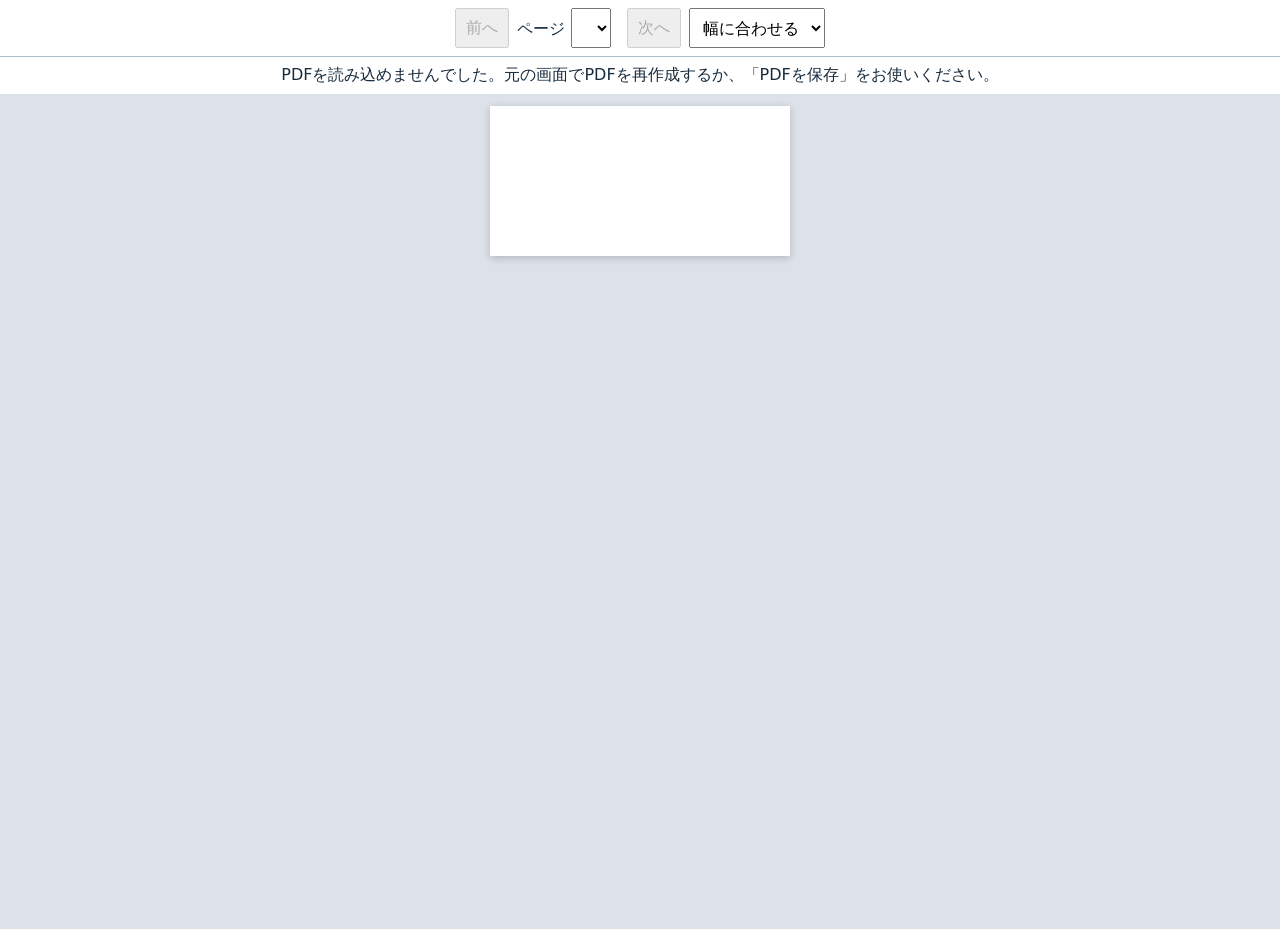
<file: pdf-viewer.html>
<!doctype html><html lang="ja"><meta charset="utf-8"><meta name="viewport" content="width=device-width,initial-scale=1"><title>帳票PDFプレビュー</title><style>
*{box-sizing:border-box}body{margin:0;background:#dce2e8;font:16px system-ui;color:#172b3e}nav{position:sticky;top:0;z-index:1;display:flex;align-items:center;justify-content:center;flex-wrap:wrap;gap:8px;padding:8px;background:#fff;border-bottom:1px solid #aebccb}button,select{font:inherit;min-height:40px;padding:5px 9px}#sheet{overflow:auto;padding:12px;text-align:center;height:calc(100dvh - 65px)}canvas{display:block;margin:0 auto;background:white;box-shadow:0 2px 8px #0003}#status{padding:8px;text-align:center;background:white}#status:empty{display:none}
</style><nav><button id="prev" disabled>前へ</button><label>ページ <select id="page" aria-label="表示ページ"></select></label><span id="count"></span><button id="next" disabled>次へ</button><select id="zoom" aria-label="表示倍率"><option value="fit">幅に合わせる</option><option value="1">100%</option><option value="1.5">150%</option><option value="2">200%</option></select></nav><div id="status" role="status">PDFを読み込んでいます…</div><div id="sheet"><canvas id="canvas"></canvas></div><script type="module">
import {getDocument,GlobalWorkerOptions} from './assets/pdfjs/pdf.min.mjs';
GlobalWorkerOptions.workerSrc=new URL('./assets/pdfjs/pdf.worker.min.mjs',location.href).href;
const $=id=>document.getElementById(id);let pdf,pageNumber=1,task,sequence=0;
async function render(){const ticket=++sequence;if(task){task.cancel();try{await task.promise}catch{}}try{const page=await pdf.getPage(pageNumber);if(ticket!==sequence)return;const natural=page.getViewport({scale:1});const scale=$('zoom').value==='fit'?Math.max(.1,($('sheet').clientWidth-24)/natural.width):Number($('zoom').value)*96/72;const viewport=page.getViewport({scale});const ratio=Math.min(window.devicePixelRatio||1,2,Math.sqrt(8000000/(viewport.width*viewport.height)));const canvas=$('canvas');canvas.width=Math.floor(viewport.width*ratio);canvas.height=Math.floor(viewport.height*ratio);canvas.style.width=viewport.width+'px';canvas.style.height=viewport.height+'px';$('prev').disabled=pageNumber===1;$('next').disabled=pageNumber===pdf.numPages;$('page').value=String(pageNumber);$('status').textContent='';task=page.render({canvasContext:canvas.getContext('2d'),viewport,transform:[ratio,0,0,ratio,0,0]});await task.promise}catch(e){if(e.name!=='RenderingCancelledException')$('status').textContent='表示できませんでした。「PDFを保存」からファイルを開いてください。'}}
$('prev').onclick=()=>{if(pageNumber>1){pageNumber--;render()}};$('next').onclick=()=>{if(pageNumber<pdf.numPages){pageNumber++;render()}};$('page').onchange=()=>{pageNumber=Number($('page').value);render()};$('zoom').onchange=()=>render();let timer;window.onresize=()=>{clearTimeout(timer);timer=setTimeout(()=>{if(pdf)render()},200)};
try{const url=decodeURIComponent(location.hash.slice(1));if(!url.startsWith('blob:'+location.origin+'/'))throw Error('Invalid PDF URL');pdf=await getDocument({url,isEvalSupported:false}).promise;for(let i=1;i<=pdf.numPages;i++)$('page').add(new Option(String(i),String(i)));$('count').textContent='/ '+pdf.numPages;await render()}catch(e){$('status').textContent='PDFを読み込めませんでした。元の画面でPDFを再作成するか、「PDFを保存」をお使いください。'}
</script></html>
</file>
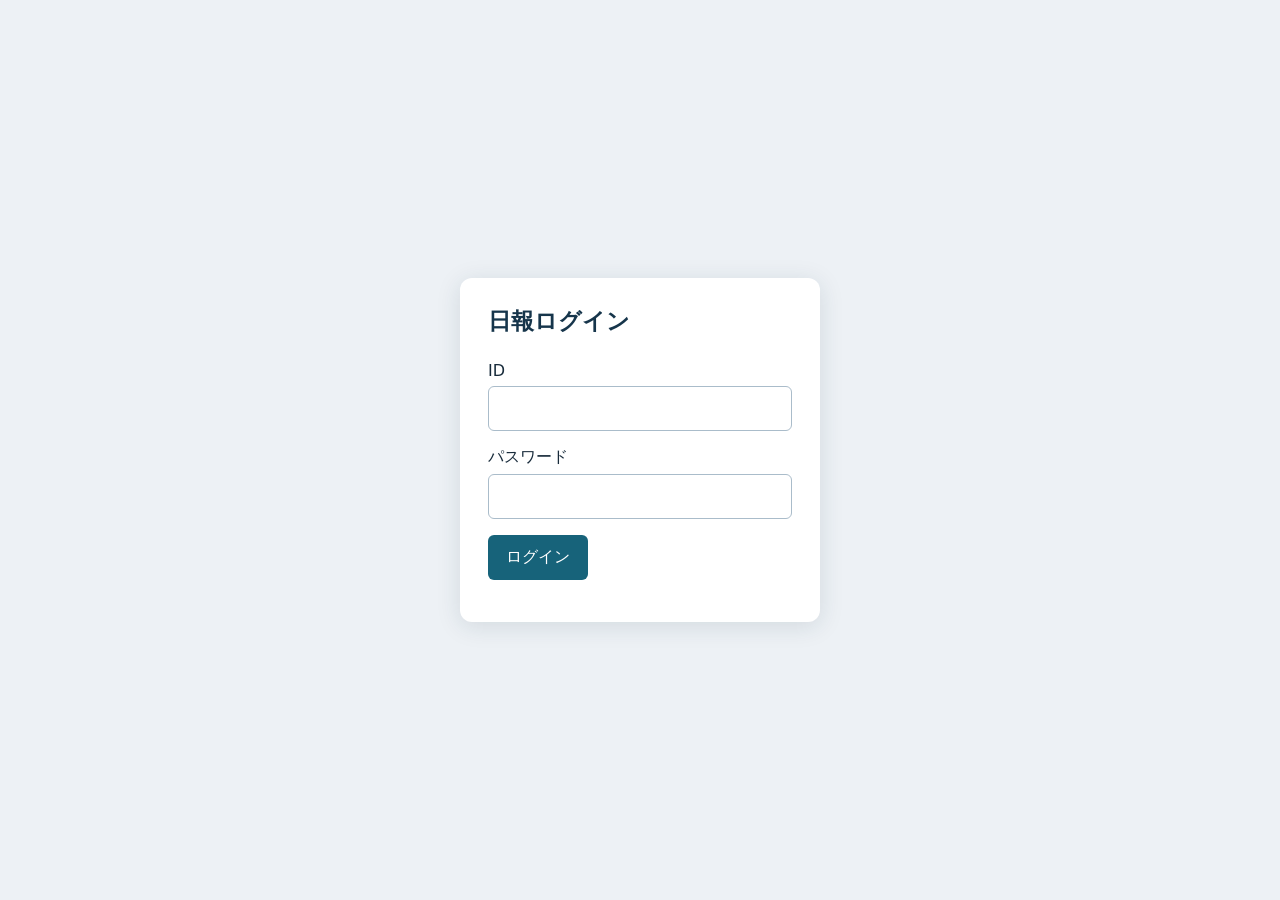
<file: photos.html>
<!doctype html><html lang="ja"><head><meta charset="utf-8"><meta name="viewport" content="width=device-width,initial-scale=1"><meta name="robots" content="noindex,nofollow"><title>工事写真帳・一時停止中</title><link rel="stylesheet" href="photos.css?v=49"><link rel="stylesheet" href="auth.css?v=49"><script src="auth.js?v=49" defer></script></head><body><header><a href="index.html">← 日報に戻る</a><h1>工事写真帳</h1><span>Prototype Ver.49</span></header><main style="max-width:600px;margin:40px auto;padding:24px;background:white;border-radius:12px"><h2>工事写真帳は一時停止中です</h2><p>現在、工事写真は閲覧・編集できません。</p><a href="index.html">日報に戻る</a></main></body></html>
</file>
<file: auth.css>
html:not([data-auth="yes"]) body>:not(#loginGate){display:none!important}#loginGate{min-height:100dvh;display:grid;place-items:center;background:#edf1f5;padding:24px;font-family:system-ui,sans-serif}#loginGate form{width:min(360px,100%);padding:28px;background:white;border-radius:12px;box-shadow:0 4px 24px #16354b20}#loginGate h1{font-size:23px;margin:0 0 24px;color:#16354b}#loginGate label{display:block;margin:16px 0}#loginGate input{display:block;width:100%;padding:12px;margin-top:6px;box-sizing:border-box;border:1px solid #aabcca;border-radius:6px;font:inherit}#loginGate button{padding:12px 18px;background:#17637a;color:white;border:0;border-radius:6px;font:inherit;cursor:pointer}#loginError{color:#a12222;font-size:14px}#logoutButton{margin-left:auto;padding:8px 12px}@media print{#logoutButton{display:none!important}}
</file>
<file: save-terminal.css>
#saveTerminal{padding:0;border:1px solid #60746a;border-radius:8px;width:min(700px,94vw);max-height:85dvh;background:#0b100d;color:#bce8bc;box-shadow:0 20px 70px #0008}#saveTerminal::backdrop{background:#08120db3}.terminal-bar{display:flex;align-items:center;justify-content:space-between;gap:12px;padding:11px 15px;background:#202c26;color:#e4eee7;font:13px system-ui,sans-serif}.terminal-bar button{background:#34473b;color:white;border:1px solid #81968a;padding:7px 12px;border-radius:4px;cursor:pointer}.terminal-output{padding:20px;max-height:65dvh;overflow:auto;font:14px/1.85 ui-monospace,SFMono-Regular,Consolas,'Liberation Mono',monospace;white-space:pre-wrap;overflow-wrap:anywhere}.terminal-line{animation:terminal-appear .18s both}.terminal-thanks{color:#f0ffe8;margin-top:18px;font-weight:bold}.terminal-failure{color:#ffb4ab}.terminal-error{border-color:#d87c71!important}.terminal-cursor{color:#9cfab3;animation:terminal-blink 1.1s step-end infinite!important}@keyframes terminal-appear{from{opacity:0;transform:translateY(3px)}to{opacity:1;transform:none}}@keyframes terminal-blink{50%{opacity:0}}@media(prefers-reduced-motion:reduce){.terminal-line{animation:none}.terminal-cursor{animation:none!important}}@media print{#saveTerminal{display:none!important}}
</file>
<file: tablet-layout.css>
/* iPad Safari: constrain native time controls to their grid/table cells. */
input[type="time"],input[type="datetime-local"]{display:block;box-sizing:border-box;width:100%;min-width:0;max-width:100%;min-inline-size:0;max-inline-size:100%;min-height:44px;-webkit-appearance:none;appearance:none;font-variant-numeric:tabular-nums;padding:9px 6px;}
input[type="time"]::-webkit-date-and-time-value,input[type="datetime-local"]::-webkit-date-and-time-value{min-width:0;text-align:center;}
input[type="time"]::-webkit-datetime-edit,input[type="datetime-local"]::-webkit-datetime-edit{min-width:0;padding:0;}
.work-field,.field,.worker-time-label{min-width:0;}
.worker-table .stack{min-width:0;grid-template-columns:minmax(0,1fr);}
.worker-table .worker-time-label{display:block;width:100%;max-width:100%;}
.worker-table input[type="time"]{width:100%;max-width:100%;min-width:0;font-size:16px;}
.worker-table col:nth-child(3){width:136px!important;}
.worker-table{min-width:1100px;}
.worker-scroll{max-width:100%;-webkit-overflow-scrolling:touch;}
.workcard .rowedit{grid-template-columns:minmax(90px,1fr) minmax(120px,1.4fr) 112px 112px minmax(120px,1.5fr) minmax(75px,.8fr) 70px minmax(95px,1fr) 42px!important;}
@media(min-width:651px) and (max-width:1150px){
 .workcard .rowedit{grid-template-columns:repeat(3,minmax(0,1fr))!important;gap:12px;}
 .workcard .rowedit>.danger{justify-self:end;min-width:44px;min-height:44px;}
}
@media(max-width:650px){
 .workcard .rowedit{grid-template-columns:repeat(2,minmax(0,1fr))!important;gap:10px;}
}
@media(pointer:coarse){input[type="time"],input[type="datetime-local"]{font-size:16px;}}

/* Ver.53: narrower worker time controls; keep legible 16px time text. */
.worker-table col:nth-child(3){width:96px!important;}
.worker-table{min-width:1060px;}
.worker-table .worker-time-label{max-width:80px;margin-inline:auto;line-height:1.2;}
.worker-table .stack{gap:4px;}
.worker-table input[type="time"]{width:80px;max-width:100%;height:32px;min-height:32px;padding:3px 2px;font-size:16px;line-height:normal;}

/* Worker time confirmation selection */
.worker-table .worker-time-check{display:flex;align-items:center;gap:4px;font-size:11px;white-space:nowrap;margin:0 0 5px;min-height:28px;}
.worker-table .worker-time-check input[type="checkbox"]{width:18px;height:18px;min-width:18px;margin:0;flex:none;}
</file>
<file: photos.css>
*{box-sizing:border-box}body{margin:0;background:#edf1f5;color:#182b3b;font-family:system-ui,-apple-system,sans-serif}header{padding:16px 22px;background:#16354b;color:white;display:flex;align-items:center;gap:20px;flex-wrap:wrap}header a{color:white}h1{font-size:21px;margin:0}header span{font-size:12px;color:#d0dce7}nav{padding:14px;display:flex;gap:9px;align-items:center;flex-wrap:wrap;position:sticky;top:0;background:#edf1f5f5;z-index:2}button,.button{border:1px solid #bac8d2;border-radius:7px;background:white;color:#16354b;padding:10px 13px;font:inherit;cursor:pointer}button:focus-visible,.button:focus-within{outline:3px solid #009fb5}#print,#apply{background:#17637a;color:white}#status{font-size:13px}.sheet{width:210mm;height:297mm;margin:10px auto 30px;padding:19mm 20mm 20mm 23mm;background:white;box-shadow:0 3px 18px #22334420;position:relative;display:grid;grid-template-rows:repeat(3,84mm);row-gap:3mm}.row{display:grid;grid-template-columns:109mm 54mm;gap:4mm;height:84mm}.photo{width:109mm;height:84mm;border:1px solid #a5afb7;position:relative;overflow:hidden;background:#fff}.photo img{width:100%;height:100%;object-fit:contain;display:block}.photo-tools{position:absolute;top:8px;left:8px;right:8px;display:flex;gap:5px;flex-wrap:wrap}.photo.empty .photo-tools{top:50%;transform:translateY(-50%);justify-content:center}.photo-tools button{font-size:12px;padding:8px;background:#fffffff0}.photo-tools .board-edit{border-color:#307458;color:#175739}.notes{width:54mm;height:84mm;resize:none;border:0;outline:0;border-radius:0;padding:0;font-family:'Yu Mincho','Hiragino Mincho ProN',serif;font-size:9pt;line-height:calc(84mm / 19);background:repeating-linear-gradient(to bottom,transparent 0,transparent calc(84mm / 19 - .2mm),#aaa calc(84mm / 19 - .2mm),#aaa calc(84mm / 19));overflow:auto;color:#111}.notes:focus{box-shadow:0 0 0 2px #157c93}.notes-print{display:none}.sheet-tools{position:absolute;top:3mm;left:23mm;right:20mm;display:flex;align-items:center;justify-content:space-between;font-size:12px;color:#647785}.sheet-tools button{padding:4px 9px;font-size:12px}.hint{margin:20px;text-align:center;font-size:13px}.board{position:absolute;left:1.5%;bottom:1.5%;width:36%;background:#174c3c;color:#f3f5e9;border:2px solid #b6c6ae;padding:3px;font-family:serif;pointer-events:none;font-size:9px;line-height:1.35;white-space:pre-wrap;overflow-wrap:anywhere}.board-line{border-bottom:1px solid #a7b7a0;padding:2px 0;min-height:14px}.board .date{text-align:right;font-size:8px;padding-top:3px}.board b{font-weight:normal;border-right:1px solid #a7b7a0;margin-right:3px;padding-right:3px}dialog{border:0;border-radius:12px;width:min(460px,94vw);max-height:90vh;padding:22px;color:#16354b}dialog::backdrop{background:#102b3b88}dialog label{display:block;font-size:13px;margin:12px 0}dialog input:not([type=checkbox]),dialog textarea,dialog select{display:block;width:100%;padding:9px;border:1px solid #b4c4ce;border-radius:5px;font:inherit;margin-top:5px}dialog .check{display:flex;align-items:center;gap:8px}.buttons{display:flex;gap:10px;justify-content:flex-end}dialog p{font-size:12px}main{overflow:auto;padding:0 8px}@page{size:A4 portrait;margin:0}@media print{body{background:white}header,nav,.hint,.photo-tools,.sheet-tools,dialog{display:none!important}main{overflow:visible;padding:0}.sheet{margin:0;box-shadow:none;break-after:page;page-break-after:always}.sheet:last-child{break-after:auto;page-break-after:auto}.photo{border:0}.notes{display:none}.notes-print{display:block;width:54mm;height:84mm;white-space:pre-wrap;overflow-wrap:anywhere;overflow:hidden;font-family:'Yu Mincho','Hiragino Mincho ProN',serif;font-size:9pt;line-height:calc(84mm / 19);background:repeating-linear-gradient(to bottom,transparent 0,transparent calc(84mm / 19 - .2mm),#aaa calc(84mm / 19 - .2mm),#aaa calc(84mm / 19));color:#111}.board{print-color-adjust:exact;-webkit-print-color-adjust:exact}.notes-print{print-color-adjust:exact;-webkit-print-color-adjust:exact}}

.workflow-settings{padding:4px 22px 12px;font-size:14px}.workflow-settings label{display:flex;align-items:center;gap:8px}.workflow-settings p{font-size:13px;margin:8px 0 0}.button{text-decoration:none;display:inline-block}.photo-tools .select-photo{background:#17637a;color:white;border-color:#17637a}#kuraemonSetup li{margin:12px 0;line-height:1.6}@media print{.workflow-settings{display:none!important}}
</file>
